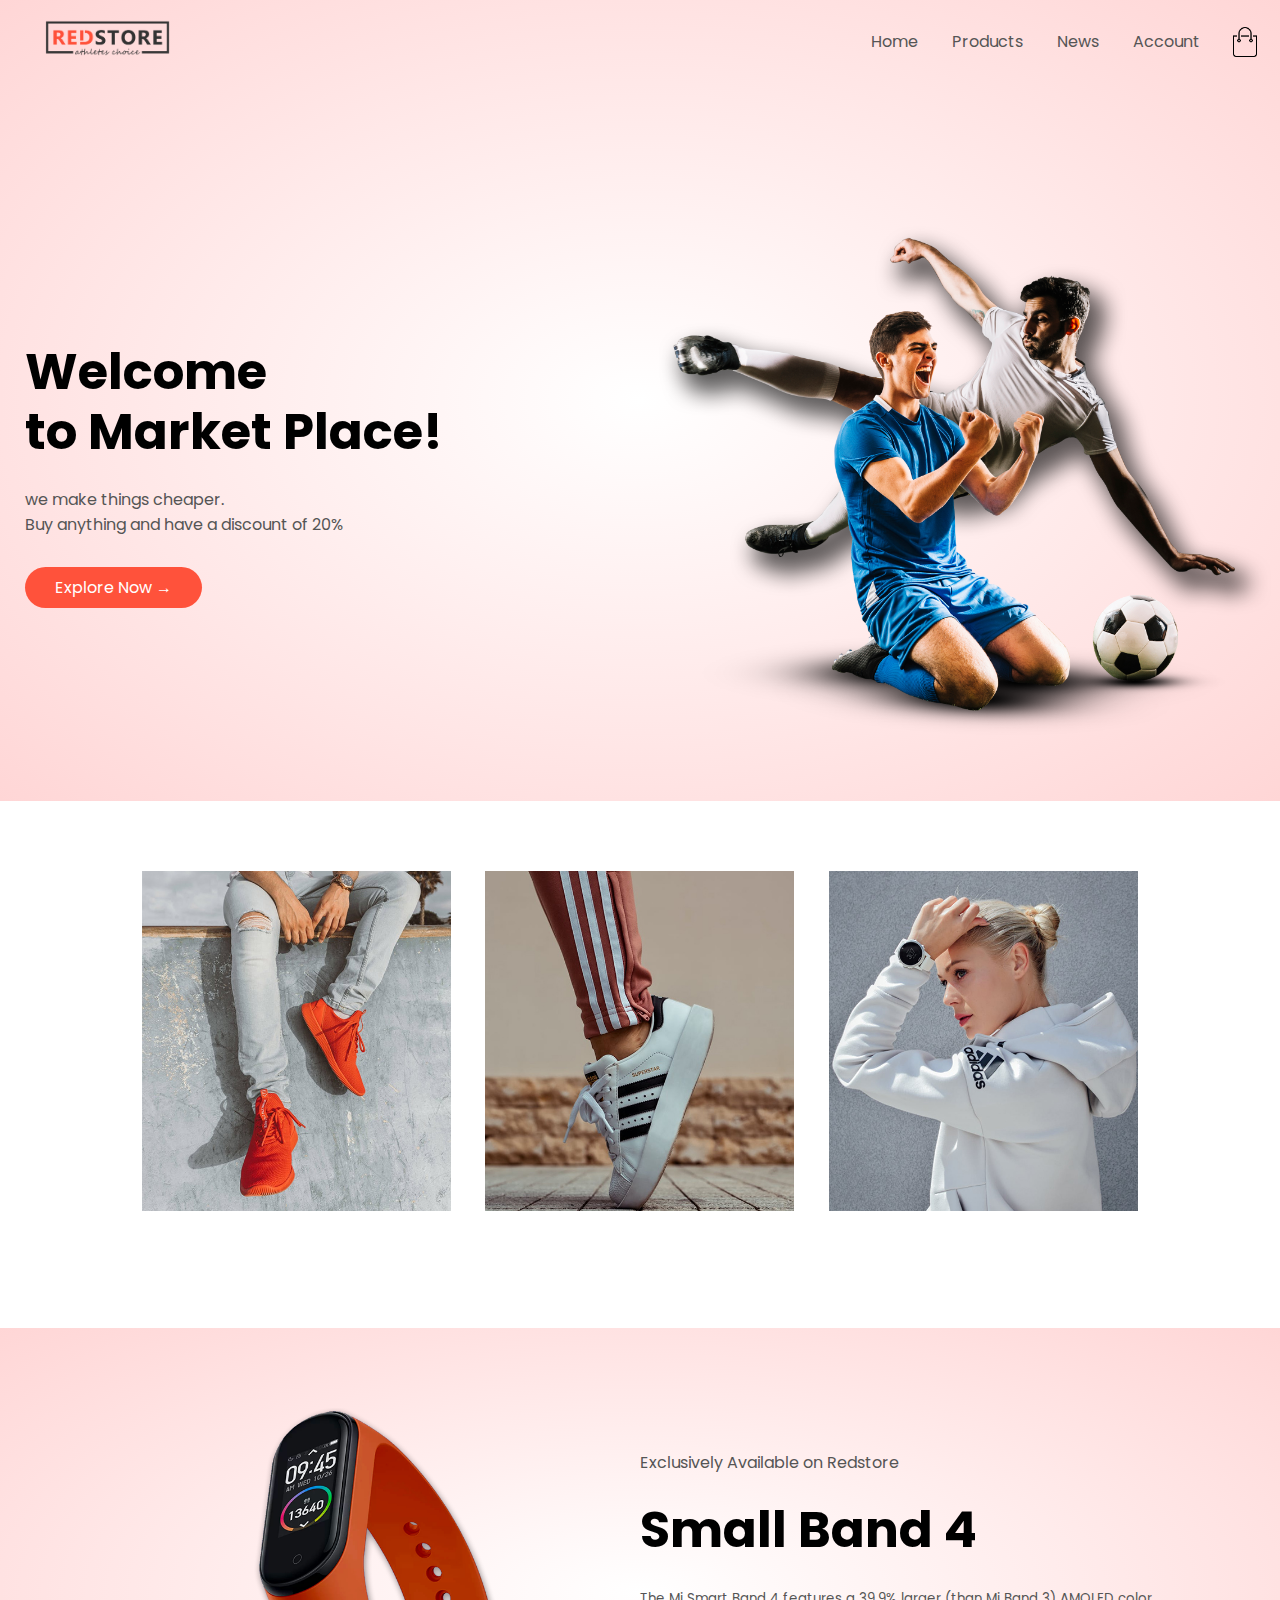
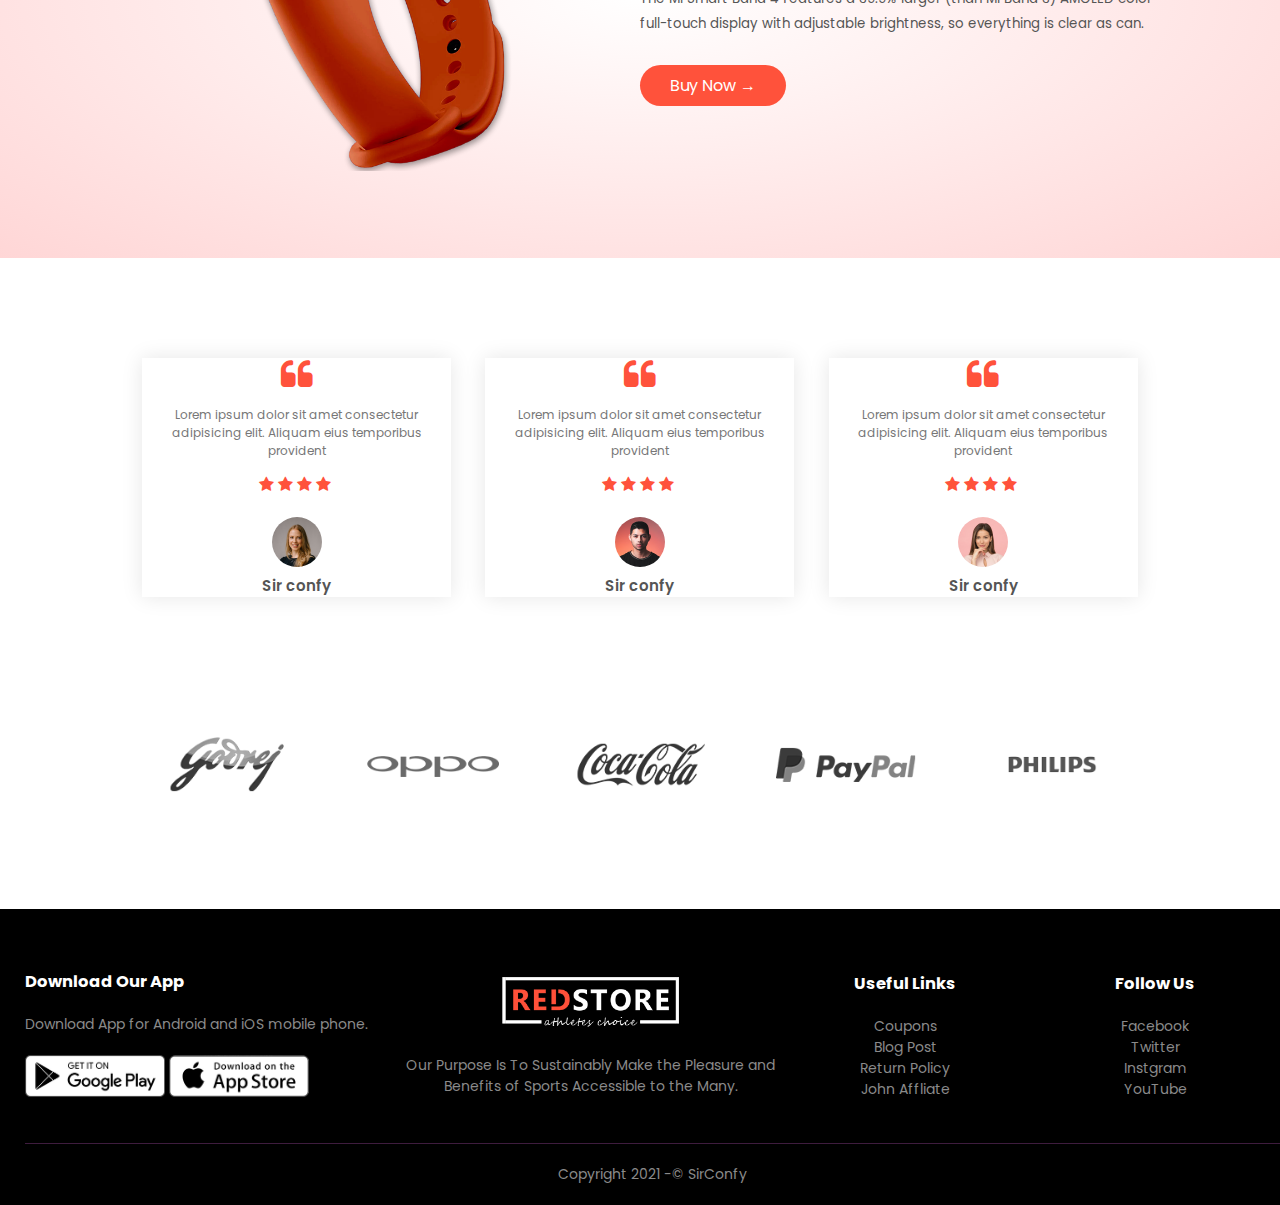
<file: index.html>
<!DOCTYPE html>
<html lang="en">
<head>
  <meta charset="UTF-8">
  <meta http-equiv="X-UA-Compatible" content="IE=edge">
  <meta name="viewport" content="width=device-width, initial-scale=1.0">
  <link rel="stylesheet" href="index.css">
  <link rel="preconnect" href="https://fonts.gstatic.com">
  <link href="https://fonts.googleapis.com/css2?family=Poppins:wght@300;400;500;600;700&display=swap" rel="stylesheet">
  <link rel="stylesheet" href="https://stackpath.bootstrapcdn.com/font-awesome/4.7.0/css/font-awesome.min.css">
  <title>RedStore</title>
</head>
<body>
  <div class="header">
    <div class="container">
    <div class="navbar">
      <div class="logo">
        <img src="images/logo.png" width="125px" alt="">
      </div>
      <nav>
        <ul id="MenuItems">
          <li><a href="index.html">Home</a></li>
          <li><a href="product.html">Products</a></li>
          <li><a href="news.html">News</a></li>
          <li><a href="account.html">Account</a></li>
        </ul>
      </nav>
      
        <img src="images/cart.png " width="30px" height="30px" alt="" class="cart">
        <img src="images/menu.png" class="menu-icon" onclick="menutoggle()" alt="">
     
      </div>
      <div class="row">
     <div class="col-2">
       <h1>Welcome <br>
          to Market Place!</h1>
          <p>we make things cheaper.<br>Buy anything and have a discount of 20%</p>
          <a href="product.html" class="btn">Explore Now &#8594; </a>
     </div>
     <div class="col-2">
       <img src="images/image1.png" alt="">
     </div>
    </div>
   </div>
  </div>

  <!-- features categories -->
  <div class="categories">
    <div class="small-container">

      <div class="row">
        <div class="col-3">
          <img src="images/category-1.jpg" alt="">
        </div>
        <div class="col-3">
          <img src="images/category-2.jpg" alt="">
        </div>
        <div class="col-3">
          <img src="images/category-3.jpg" alt="">
        </div>
      </div>
    </div>
  </div>

<!-- offer  -->
 
<div class="offer">
  <div class="small-container">
    <div class="row">
      <div class="col-2">
        <img src="images/exclusive.png" alt="" class="off-img">
      </div>
      <div class="col-2">
        <p>Exclusively Available on Redstore</p>
        <h1>Small Band 4</h1>
        <small>The Mi Smart Band 4 features a 39.9% larger (than Mi Band 3) AMOLED color full-touch display with adjustable brightness, so everything is clear as can.
        </small>
        <a href="" class="btn">Buy Now &#8594;</a>

      </div>

    </div>
  </div>
</div>

<!-- Testimonial  -->
<div class="testimonial">
  <div class="small-container">
    <div class="row">
      <div class="col-3">
        <i class="fa fa-quote-left"></i>
        <p>Lorem ipsum dolor sit amet consectetur adipisicing elit. Aliquam eius temporibus provident </p>
        <div class="rating"> 
          <i class="fa fa-star"></i>
          <i class="fa fa-star"></i>
          <i class="fa fa-star"></i>
          <i class="fa fa-star"></i>
          <i class="fa fa-star-0"></i>
         </div>
         <img src="images/user-1.png" alt="">
         <h3>Sir confy</h3>
      </div>
      <div class="col-3">
        <i class="fa fa-quote-left"></i>
        <p>Lorem ipsum dolor sit amet consectetur adipisicing elit. Aliquam eius temporibus provident </p>
        <div class="rating"> 
          <i class="fa fa-star"></i>
          <i class="fa fa-star"></i>
          <i class="fa fa-star"></i>
          <i class="fa fa-star"></i>
          <i class="fa fa-star-0"></i>
         </div>
         <img src="images/user-2.png" alt="">
         <h3>Sir confy</h3>
      </div>
      <div class="col-3">
        <i class="fa fa-quote-left"></i>
        <p>Lorem ipsum dolor sit amet consectetur adipisicing elit. Aliquam eius temporibus provident </p>
        <div class="rating"> 
          <i class="fa fa-star"></i>
          <i class="fa fa-star"></i>
          <i class="fa fa-star"></i>
          <i class="fa fa-star"></i>
          <i class="fa fa-star-0"></i>
         </div>
         <img src="images/user-3.png" alt="">
         <h3>Sir confy</h3>
      </div>
    </div>
  </div>
</div>


                 <!-- BRANDS -->
<div class="brands">
  <div class="small-container">
    <div class="row">
      <div class="col-5">
        <img src="images/logo-godrej.png" alt="">
      </div>
      <div class="col-5">
        <img src="images/logo-oppo.png" alt="">
      </div>
      <div class="col-5">
        <img src="images/logo-coca-cola.png" alt="">
      </div>
      <div class="col-5">
        <img src="images/logo-paypal.png" alt="">
      </div>
      <div class="col-5">
        <img src="images/logo-philips.png" alt="">
      </div>
   
    </div>
  </div>
</div> 

 <!-- footer  -->

<div class="footer">
  <div class="container">
    <div class="row">
      <div class="footer-col-1">
        <h3>Download Our App</h3>
        <p>Download App for Android and iOS mobile phone.</p>
        <div class="app-logo">
          <img src="images/play-store.png" alt="">
          <img src="images/app-store.png" alt="">
        </div>
      </div>
      <div class="footer-col-2">
        <img src="images/logo-white.png" alt="">
         <p>Our Purpose Is To Sustainably Make the Pleasure and Benefits of Sports Accessible to the Many.</p>
       </div>
       <div class="footer-col-3">
        <h3> Useful Links</h3>
        <ul>
          <li>Coupons</li>
          <li>Blog Post</li>
          <li>Return Policy</li>
          <li>John Affliate</li>
        </ul>
       </div>
       <div class="footer-col-4">
        <h3>Follow Us</h3>
        <ul>
          <li>Facebook</li>
          <li>Twitter</li>
          <li>Instgram</li>
          <li>YouTube</li>
        </ul>
       </div>
    </div>
    <hr>
    <p class="copyright">Copyright 2021 -&copy; SirConfy </p>
  </div>
</div>

<script src="app.js"></script>
</body>
</html>
</file>
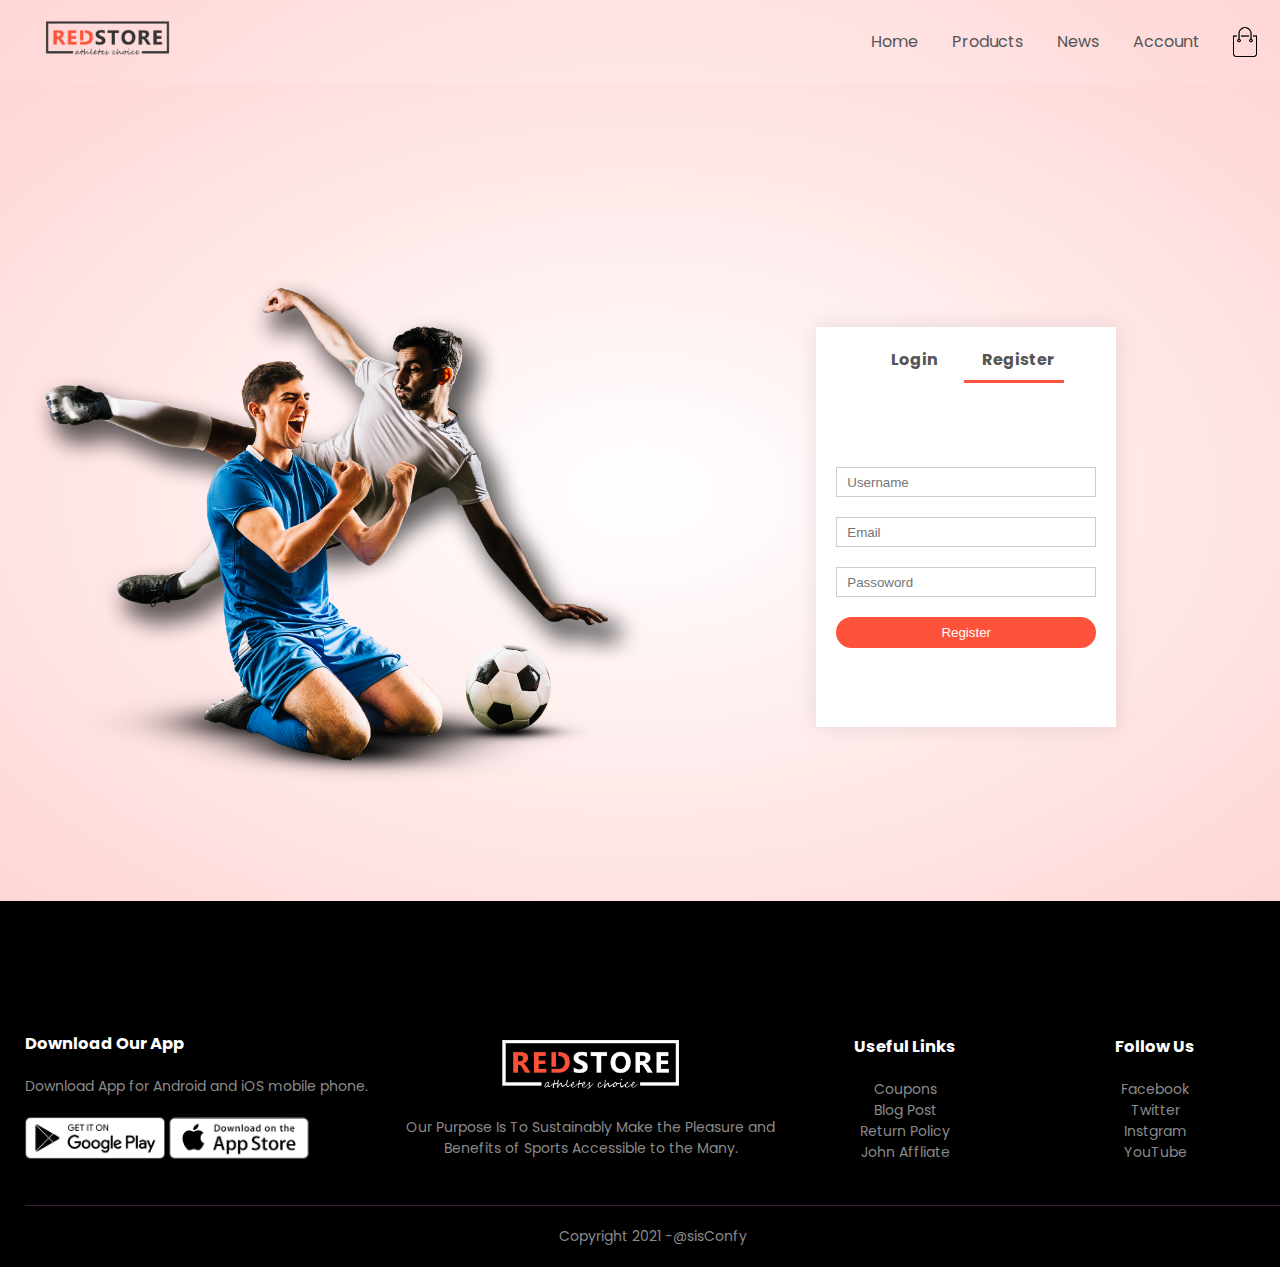
<file: account.html>
<!DOCTYPE html>
<html lang="en">
<head>
  <meta charset="UTF-8">
  <meta http-equiv="X-UA-Compatible" content="IE=edge">
  <meta name="viewport" content="width=device-width, initial-scale=1.0">
  <link rel="stylesheet" href="index.css">
  <link rel="preconnect" href="https://fonts.gstatic.com">
  <link href="https://fonts.googleapis.com/css2?family=Poppins:wght@300;400;500;600;700&display=swap" rel="stylesheet">
  <link rel="stylesheet" href="https://stackpath.bootstrapcdn.com/font-awesome/4.7.0/css/font-awesome.min.css">
  <title>RedStore</title>
</head>
<body>
  <div class="header">
    <div class="container">
    <div class="navbar">
      <div class="logo">
        <img src="images/logo.png" width="125px" alt="">
      </div>
      <nav>
        <ul id="MenuItems">
          <li><a href="index.html">Home</a></li>
          <li><a href="product.html">Products</a></li>
          <li><a href="news.html">News</a></li>
          <li><a href="account.html">Account</a></li>
        </ul>
      </nav>
      
        <img src="images/cart.png " width="30px" height="30px" alt="" class="cart">
        <img src="images/menu.png" class="menu-icon" onclick="menutoggle()" alt="">
     
      </div>
    </div>
      
    <!-- account page -->
    <div class="account-page">
      <div class="container">
        <div class="row">
          <div class="col-2">
            <img src="images/image1.png" width= "100%" alt="">
          </div>
          <div class="col-2">
           <div class="form-container">
             <div class="form-btn">
               <span onclick="login()">Login</span>
               <span onclick="register()">Register</span>
               <hr id="Indicator">
             </div>
             <form  id ="LoginForm"action="">
               <input type="text" placeholder="Username">
               <input type="password" placeholder="Passoword">
               <button type="submit" class="btn">Login</button>
               <a href="">Forgot Pasword</a>
             </form>
             <form  id="RegForm"action="">
              <input type="text" placeholder="Username">
              <input type="email" placeholder="Email">
              <input type="password" placeholder="Passoword">
              
              <button type="submit" class="btn">Register</button>
            
            </form>


           </div>
          </div>
        </div>
      </div>
      
    </div>

 <!-- footer  -->

<div class="footer">
  <div class="container">
    <div class="row">
      <div class="footer-col-1">
        <h3>Download Our App</h3>
        <p>Download App for Android and iOS mobile phone.</p>
        <div class="app-logo">
          <img src="images/play-store.png" alt="">
          <img src="images/app-store.png" alt="">
        </div>
      </div>
      <div class="footer-col-2">
        <img src="images/logo-white.png" alt="">
         <p>Our Purpose Is To Sustainably Make the Pleasure and Benefits of Sports Accessible to the Many.</p>
       </div>
       <div class="footer-col-3">
        <h3> Useful Links</h3>
        <ul>
          <li>Coupons</li>
          <li>Blog Post</li>
          <li>Return Policy</li>
          <li>John Affliate</li>
        </ul>
       </div>
       <div class="footer-col-4">
        <h3>Follow Us</h3>
        <ul>
          <li>Facebook</li>
          <li>Twitter</li>
          <li>Instgram</li>
          <li>YouTube</li>
        </ul>
       </div>
    </div>
    <hr>
    <p class="copyright">Copyright 2021 -@sisConfy </p>
  </div>
</div>

<script src="app.js"></script>
</body>
</html>
</file>
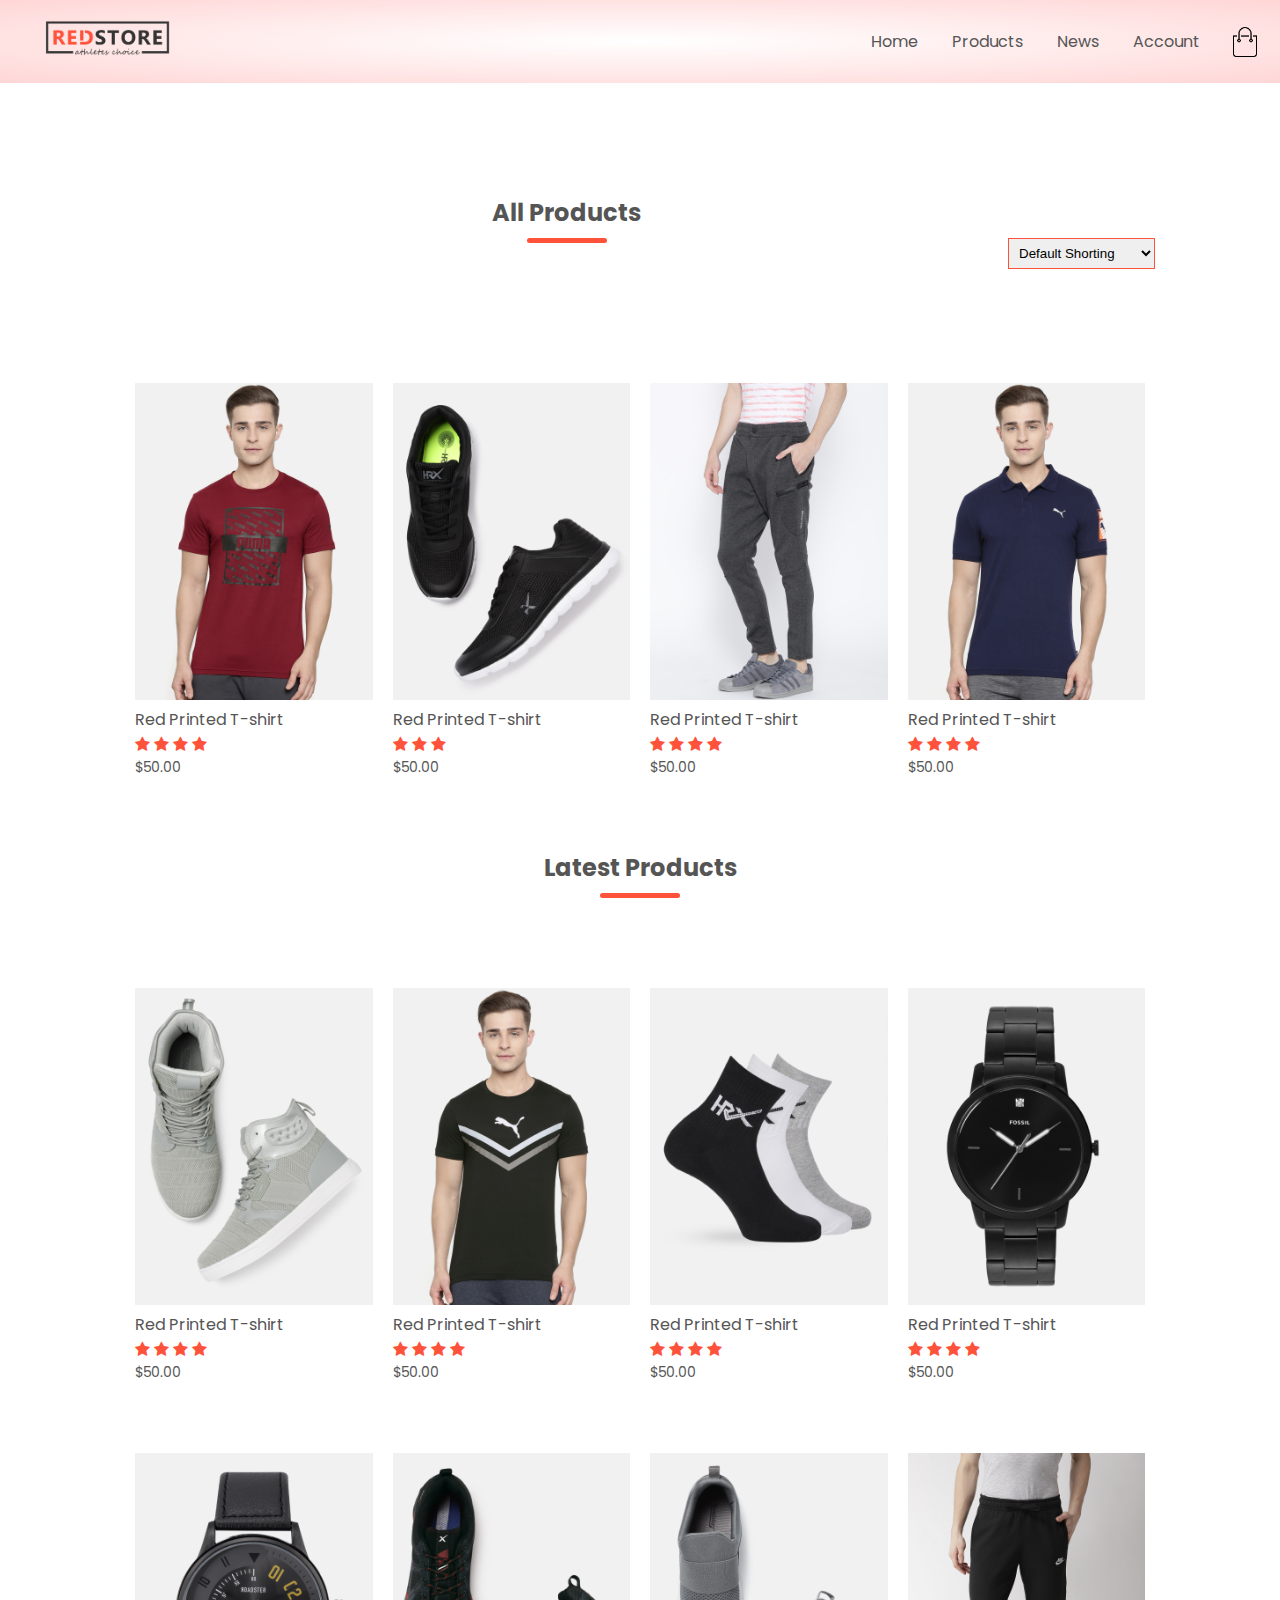
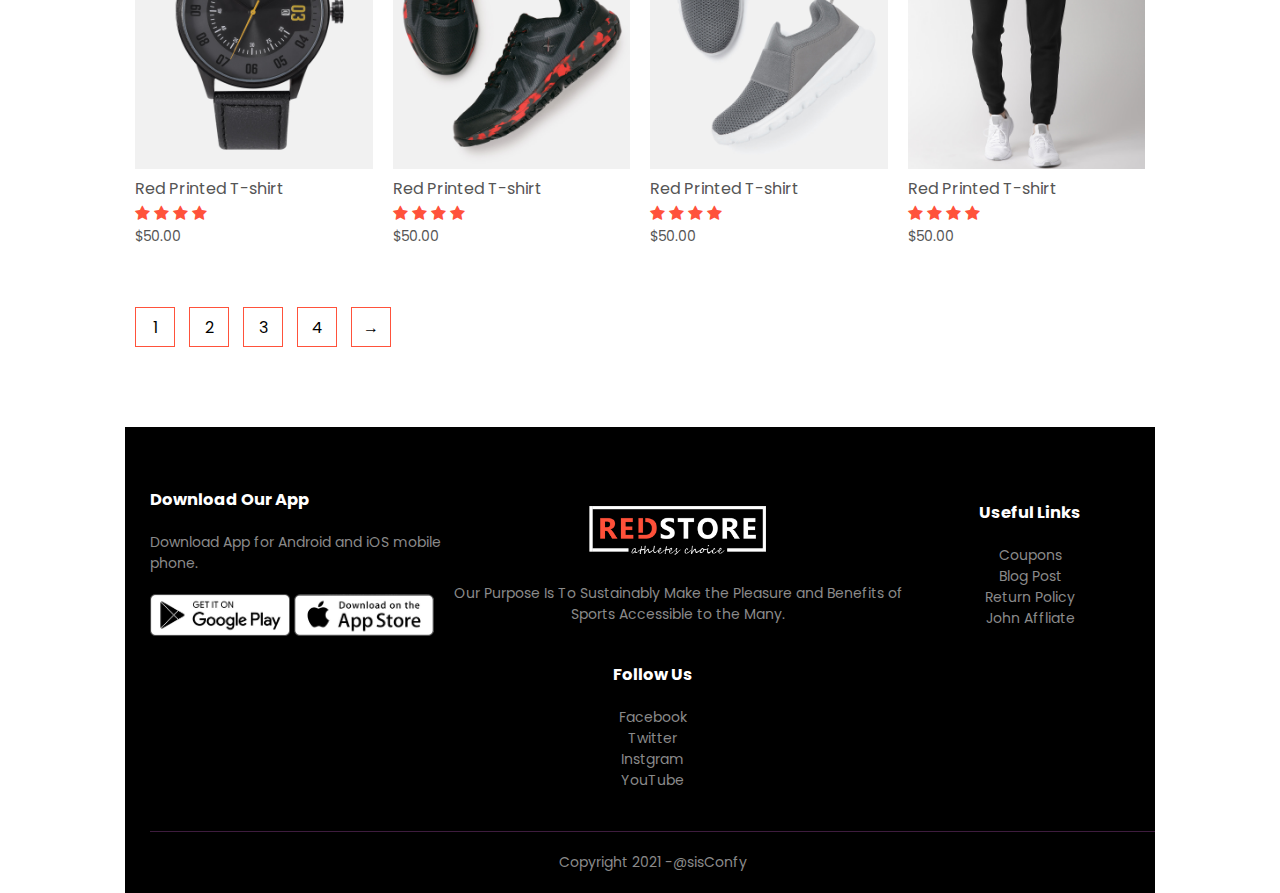
<file: product.html>
<!DOCTYPE html>
<html lang="en">
<head>
  <meta charset="UTF-8">
  <meta http-equiv="X-UA-Compatible" content="IE=edge">
  <meta name="viewport" content="width=device-width, initial-scale=1.0">
  <link rel="stylesheet" href="index.css">
  <!-- <link rel="preconnect" href="https://fonts.gstatic.com"> -->
  <link href="https://fonts.googleapis.com/css2?family=Poppins:wght@300;400;500;600;700&display=swap" rel="stylesheet">
  <link rel="stylesheet" href="https://stackpath.bootstrapcdn.com/font-awesome/4.7.0/css/font-awesome.min.css">
  <title>RedStore</title>
</head>
<body>
  <div class="header">
    <div class="container">
    <div class="navbar">
      <div class="logo">
        <img src="images/logo.png" width="125px" alt="">
      </div>
      <nav>
        <ul id="MenuItems">
          <li><a href="index.html">Home</a></li>
          <li><a href="product.html">Products</a></li>
          <li><a href="news.html">News</a></li>
          <li><a href="account.html">Account</a></li>
        </ul>
      </nav>
      
        <img src="images/cart.png " width="30px" height="30px" alt="" class="cart">
        <img src="images/menu.png" class="menu-icon" onclick="menutoggle()" alt="">
      </div>
   </div>
  </div>

<!-- featured products  -->
 <div class="small-container">
   <div class="row  row-2">
  <h2 class="title"> All Products</h2>
  <select name="" id="">
    <option value="">Default Shorting</option>
    <option value="">Short by Price</option>
    <option value="">Short by Sale </option>
    <option value="">Short by Popularity</option>
    <option value="">Short by Rating</option>
  </select>
</div>
  <div class="row">
    <div class="col-4">
    <img src="images/product-1.jpg" alt="">
    <h4>Red Printed T-shirt</h4>
    <div class="rating"> 
      <i class="fa fa-star"></i>
      <i class="fa fa-star"></i>
      <i class="fa fa-star"></i>
      <i class="fa fa-star"></i>
      <i class="fa fa-star-0"></i>
    </div>
    <p>$50.00</p>
  </div>
  <div class="col-4">
    <img src="images/product-2.jpg" alt="">
    <h4>Red Printed T-shirt</h4>
    <div class="rating"> 
      <i class="fa fa-star"></i>
      <i class="fa fa-star"></i>
      <i class="fa fa-star"></i>
      <i class="fa fa-star-half-0"></i>
      <i class="fa fa-star-0"></i>
    </div>
    <p>$50.00</p>
  </div>
  <div class="col-4">
    <img src="images/product-3.jpg" alt="">
    <h4>Red Printed T-shirt</h4>
    <div class="rating"> 
      <i class="fa fa-star"></i>
      <i class="fa fa-star"></i>
      <i class="fa fa-star"></i>
      <i class="fa fa-star"></i>
      <i class="fa fa-star-half-0"></i>
    </div>
    <p>$50.00</p>
  </div>
  <div class="col-4">
    <img src="images/product-4.jpg" alt="">
    <h4 >Red Printed T-shirt</h4>
    <div class="rating"> 
      <i class="fa fa-star"></i>
      <i class="fa fa-star"></i>
      <i class="fa fa-star"></i>
      <i class="fa fa-star"></i>
      <i class="fa fa-star-half-0"></i>
    </div>
    <p>$50.00</p>
  </div>
  <h2 class="title">Latest Products</h2>
<div class="row">
  <div class="col-4">
  <img src="images/product-5.jpg" alt="">
  <h4>Red Printed T-shirt</h4>
  <div class="rating"> 
    <i class="fa fa-star"></i>
    <i class="fa fa-star"></i>
    <i class="fa fa-star"></i>
    <i class="fa fa-star"></i>
    <i class="fa fa-star-0"></i>
  </div>
  <p>$50.00</p>
</div>
<div class="col-4">
  <img src="images/product-6.jpg" alt="">
  <h4>Red Printed T-shirt</h4>
  <div class="rating"> 
    <i class="fa fa-star"></i>
    <i class="fa fa-star"></i>
    <i class="fa fa-star"></i>
    <i class="fa fa-star"></i>
    <i class="fa fa-star-0"></i>
  </div>
  <p>$50.00</p>
</div>
<div class="col-4">
  <img src="images/product-7.jpg" alt="">
  <h4>Red Printed T-shirt</h4>
  <div class="rating"> 
    <i class="fa fa-star"></i>
    <i class="fa fa-star"></i>
    <i class="fa fa-star"></i>
    <i class="fa fa-star"></i>
    <i class="fa fa-star-0"></i>
  </div>
  <p>$50.00</p>
</div>
<div class="col-4">
  <img src="images/product-8.jpg" alt="">
  <h4>Red Printed T-shirt</h4>
  <div class="rating"> 
    <i class="fa fa-star"></i>
    <i class="fa fa-star"></i>
    <i class="fa fa-star"></i>
    <i class="fa fa-star"></i>
    <i class="fa fa-star-0"></i>
  </div>
  <p>$50.00</p>
</div>
</div>
<div class="row">
  <div class="col-4">
  <img src="images/product-9.jpg" alt="">
  <h4>Red Printed T-shirt</h4>
  <div class="rating"> 
    <i class="fa fa-star"></i>
    <i class="fa fa-star"></i>
    <i class="fa fa-star"></i>
    <i class="fa fa-star"></i>
    <i class="fa fa-star-0"></i>
  </div>
  <p>$50.00</p>
</div>
<div class="col-4">
  <img src="images/product-10.jpg" alt="">
  <h4>Red Printed T-shirt</h4>
  <div class="rating"> 
    <i class="fa fa-star"></i>
    <i class="fa fa-star"></i>
    <i class="fa fa-star"></i>
    <i class="fa fa-star"></i>
    <i class="fa fa-star-0"></i>
  </div>
  <p>$50.00</p>
</div>
<div class="col-4">
  <img src="images/product-11.jpg" alt="">
  <h4>Red Printed T-shirt</h4>
  <div class="rating"> 
    <i class="fa fa-star"></i>
    <i class="fa fa-star"></i>
    <i class="fa fa-star"></i>
    <i class="fa fa-star"></i>
    <i class="fa fa-star-0"></i>
  </div>
  <p>$50.00</p>
</div>
<div class="col-4">
  <img src="images/product-12.jpg" alt="">
  <h4>Red Printed T-shirt</h4>
  <div class="rating"> 
    <i class="fa fa-star"></i>
    <i class="fa fa-star"></i>
    <i class="fa fa-star"></i>
    <i class="fa fa-star"></i>
    <i class="fa fa-star-0"></i>
  </div>
  <p>$50.00</p>
</div>

</div>
 

</div>
<div class="page-btn">
  <span>1</span>
  <span>2</span>
  <span>3</span>
  <span>4</span>
  <span>&#8594;</span>

</div>



 <!-- footer  -->

<div class="footer">
  <div class="container">
    <div class="row">
      <div class="footer-col-1">
        <h3>Download Our App</h3>
        <p>Download App for Android and iOS mobile phone.</p>
        <div class="app-logo">
          <img src="images/play-store.png" alt="">
          <img src="images/app-store.png" alt="">
        </div>
      </div>
      <div class="footer-col-2">
        <img src="images/logo-white.png" alt="">
         <p>Our Purpose Is To Sustainably Make the Pleasure and Benefits of Sports Accessible to the Many.</p>
       </div>
       <div class="footer-col-3">
        <h3> Useful Links</h3>
        <ul>
          <li>Coupons</li>
          <li>Blog Post</li>
          <li>Return Policy</li>
          <li>John Affliate</li>
        </ul>
       </div>
       <div class="footer-col-4">
        <h3>Follow Us</h3>
        <ul>
          <li>Facebook</li>
          <li>Twitter</li>
          <li>Instgram</li>
          <li>YouTube</li>
        </ul>
       </div>
    </div>
    <hr>
    <p class="copyright">Copyright 2021 -@sisConfy </p>
  </div>
</div>

<script src="app.js"></script>
</body>
</html>
</file>
<file: index.css>
*{
  margin: 0;
  padding: 0;
  box-sizing: border-box;
}

body{
  font-family: 'Poppins', sans-serif;
}

.navbar{
  display: flex;
  align-items: center;
  padding: 20px;

}
nav{
  flex: 1;
  text-align: right;
}
nav ul{
  display: inline-block;
  list-style-type: none;
}
nav ul li{
  display: inline-block;
  margin-right: 30px;
}
a{
  text-decoration: none;
  color: #555;
}
p{
  color: #555;
}

.container{
  max-width: 1300px;
  margin: auto;
  padding-left: 25px;
  padding-left:  25px;
}

.row{
  display: flex;
  align-items: center;
  flex-wrap: wrap;
  justify-content: space-around;
}
.col-2{
  flex-basis: 50%;
  min-width: 300px;
}

.col-2 img{
  max-width: 100%;
  padding: 50px 0;
}

.col-2 h1{
  font-size: 50px;
  line-height:60px;
  margin: 25px 0;
}
.btn{
  display: inline-block;
  background: #ff523b;
  color: #fff;
  padding: 8px 30px;
  margin: 30px 0;
  border-radius: 30px;
  transition: background 0.5s;

}
.btn:hover{
  background: #563434;
}
.header{
  background: radial-gradient(#fff, #ffd6d6 );
}

.header .row{
  margin-top: 70px;
}

.categories{
  margin: 70px 0;
}

.col-3{
  flex-basis: 30%;
  min-width: 250px;
  margin-bottom: 30px;
}
.col-3 img{
  width: 100%;
}
.small-container{
  max-width: 1080px;
  margin: auto;
  padding-left: 25px;
  padding-right: 25px;
}

.col-4{
  flex-basis: 25%;
  padding:10px;
  min-width: 200px;
  margin-bottom: 50px;
  transition: transform 0.5s;

}
.col-4 img{
  width: 100%;
}

.title{
  text-align: center;
  margin: 0 auto 80px;
  position: relative;
  line-height: 60px;
  color: #555;

}

.title::after{
  content:'';
  background:  #ff523b;
  width: 80px;
  height: 5px;
  border-radius: 5px;
  position: absolute;
  bottom: 0;
  left: 50%;
  transform: translateX(-50%);
}

h4{
  color: #555;
  font-weight: normal;

}

.col-4 p{
  font-size: 14px;

}
.rating .fa{
  color: #ff523b;
}
.col-4:hover {
  transform: translateY(-5px)
}

/* offer */
.offer{
  background: radial-gradient(#fff, #ffd6d6);
  margin-top: 80px;
  padding: 30px 0;
}
.col-2 .off-img{
  padding: 50px;
}
small{
  color:#555;
}

/* TESTIMONIAL */
.testimonial{
  padding-top: 100px;
}
.testimonial .col-3{
  text-align: center;
  padding: 40px 20;
  box-shadow: 0 0 20px 0px rgb(0, 0, 0, 0.1);
  cursor: pointer;
  transition: transform 0.5 s;
}
.testimonial .col-3 img{

  width: 50px;
  margin-top: 20px;
  border-radius: 50%;
}

.testimonial .col-3:hover{
  transform: translateY(-10);
}
  
.fa.fa-quote-left{
  font-size:34px;
  color:#ff523b;
}
.col-3 p{
  font-size: 12px;
  margin: 12px 0;
  color: #777;
}
.testimonial .col-3 h3{
  font-weight: 600;
  color: #555;
  font-size: 15px;
}


/* BRANDS */

.brands{
  margin: 100px auto;
}
.col-5{
  width: 150px;

}
.col-5 img{
  width: 100%;
  cursor: pointer;
  filter: grayscale(100%);
}

.col-5 img:hover{
  filter: grayscale(0);
}


/* footer */
.footer{
  background: #000;
  color: #8a8a8a;
  font-size: 14px;
  padding: 60px 0 20px;
}
.footer p{
    color: #8a8a8a;
}
.footer h3{
  color: #fff;
  margin-bottom: 20px;
}
.footer-col-1, .footer-col-2, .footer-col-3, .footer-col-4{
 min-width: 250px;
 margin-bottom: 20px;
}
.footer-col-1{
  flex-basis:30%;
}
.footer-col-2{
  flex: 1;
  text-align: center;
}
.footer-col-2 img{
  width: 180px;
  margin-bottom: 20px;
}
.footer-col-3, .footer-col-4{
  flex-basis: 12%;
  text-align: center;
}

ul{
  list-style: none;
}

.app-logo{
  margin-top:  20px;
}
.app-logo img{
  width: 140px;
}

.footer hr{
  border: none;
  background: #b5b5;
  height: 1px;
  margin: 20px 0;

}

.copyright{
  text-align: center;
}

.menu-icon{
  width: 28px;
  margin-left: 20px;
  display: none;
}


/* all product page */

.row-2{
  justify-content: space-between;
  margin: 100px auto 50px;
}

select{
border: 1px solid #ff523b;
padding: 6px;

}
select:focus{
  outline: none;
}
.page-btn{
  margin:0 auto 80px ;
}

.page-btn span{
  display: inline-block;
  border: 1px solid #ff523b;
  margin-left: 10px;
  width: 40px;
  height: 40px;
  text-align: center;
  line-height: 40px;
  cursor: pointer;

}

.page-btn span:hover{
  background: #ff523b;
  color:#fff
}



/* account page */
 .account-page{
   padding: 50px 0;
   background: radial-gradient(#fff, #ffd6d6);

 }
 .form-container{
   background: #fff;
   width: 300px;
   height:400px;
   position: relative;
   text-align:center ;
   padding: 20px 0;
   margin: auto;
   box-shadow: 0 0 20px 0px rgba(0,0,0,0.1);
   overflow: hidden;

 }

 .form-container span{
   font-weight: bold;
   padding: 0 10px;
   color: #555;
   cursor: pointer;
   width: 100px;
   display:inline-block;
 }
 .form-btn{
   display: inline-block;
 }
 .form-container form{
   max-width: 300px;
   padding: 0 20px;
   position: absolute;
   top: 130px;
   transition: transform 1s;
 }
 form input{
   width: 100%;
   height: 30px;
   margin: 10px 0;
   padding: 0 10px;
   border: 1px solid #ccc;
 }



 form .btn{
   width: 100%;
   border:none;
   cursor: pointer;
   margin: 10px 0;

 }
 form .btn:focus{
   outline: none;
 }


 #LoginForm{
   left: -300px;
 }
 #RegForm{
   font-size: 12px;
 }

 #Indicator{
   width: 100px;
   border: none;
   background: #ff523b;
   height: 3px;
   margin-top: 8px;
   transform: translateX(100px);
   transition: transform 1s;
 }





/* media query */

@media only screen and (max-width: 800px){
  

  nav ul{
    position:fixed;
    top: 70px;
    left: 0;
    background: #333 ;
    width: 100%;
    overflow: hidden;
    transition: max-height 0.5;
    /* margin-top: -40px; */
  }
  nav ul li{
    display: block;
    margin-right: 50px;
    margin-top: 10px;
    margin-bottom: 10px;
  }
  nav ul li a{
    color: #fff;

  }
.menu-icon{
  display: block;
  cursor: pointer;
  margin-left: 0;
} 

/* .class{
display: flex;
  margin-right: 30px;
} */
/* .cart{
  margin-lef: ;
} */
}
  
@media only screen and(max-width: 600px){
  .row{
    text-align: center;
  }
 
  .col-2,   .col-3,   .col-4{
    flex-basis: 100%;
  }
}
</file>
